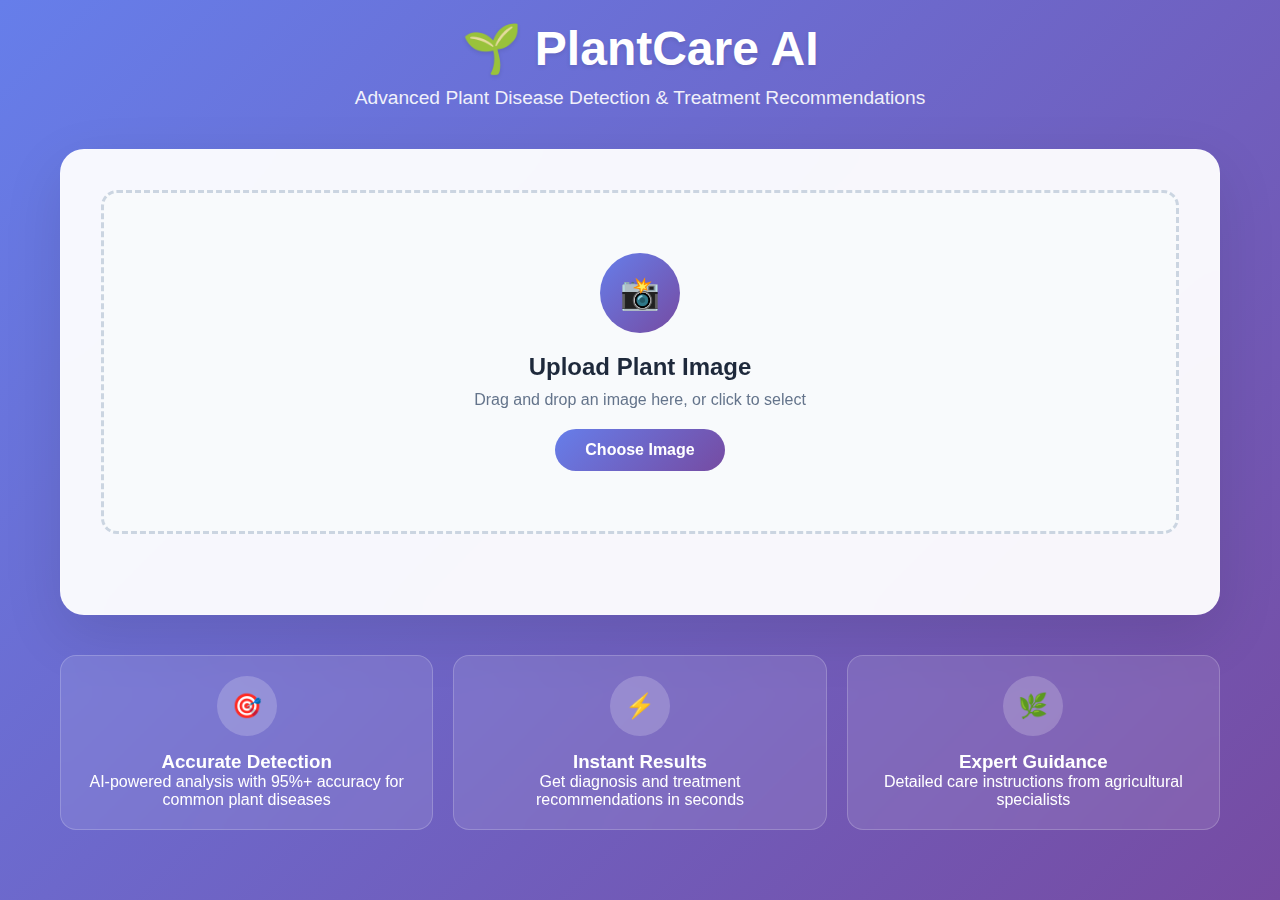
<file: plant_disease_predictor.html>
<!DOCTYPE html>
<html lang="en">
<head>
    <meta charset="UTF-8">
    <meta name="viewport" content="width=device-width, initial-scale=1.0">
    <title>PlantCare AI - Disease Detection</title>
    <style>
        * {
            margin: 0;
            padding: 0;
            box-sizing: border-box;
        }

        body {
            font-family: 'Inter', -apple-system, BlinkMacSystemFont, 'Segoe UI', Roboto, sans-serif;
            background: linear-gradient(135deg, #667eea 0%, #764ba2 100%);
            min-height: 100vh;
            color: #333;
        }

        .container {
            max-width: 1200px;
            margin: 0 auto;
            padding: 20px;
        }

        .header {
            text-align: center;
            margin-bottom: 40px;
            color: white;
        }

        .header h1 {
            font-size: 3rem;
            font-weight: 700;
            margin-bottom: 10px;
            text-shadow: 0 2px 4px rgba(0,0,0,0.1);
        }

        .header p {
            font-size: 1.2rem;
            opacity: 0.9;
            font-weight: 300;
        }

        .main-card {
            background: rgba(255, 255, 255, 0.95);
            backdrop-filter: blur(20px);
            border-radius: 24px;
            padding: 40px;
            box-shadow: 0 20px 60px rgba(0, 0, 0, 0.1);
            border: 1px solid rgba(255, 255, 255, 0.2);
        }

        .upload-section {
            margin-bottom: 40px;
        }

        .upload-zone {
            border: 3px dashed #cbd5e1;
            border-radius: 16px;
            padding: 60px 20px;
            text-align: center;
            transition: all 0.3s ease;
            cursor: pointer;
            background: #f8fafc;
            position: relative;
            overflow: hidden;
        }

        .upload-zone:hover {
            border-color: #667eea;
            background: #f1f5f9;
            transform: translateY(-2px);
        }

        .upload-zone.dragover {
            border-color: #667eea;
            background: #e0e7ff;
            transform: scale(1.02);
        }

        .upload-icon {
            width: 80px;
            height: 80px;
            margin: 0 auto 20px;
            background: linear-gradient(135deg, #667eea, #764ba2);
            border-radius: 50%;
            display: flex;
            align-items: center;
            justify-content: center;
            font-size: 2rem;
            color: white;
        }

        .upload-text h3 {
            font-size: 1.5rem;
            margin-bottom: 10px;
            color: #1e293b;
        }

        .upload-text p {
            color: #64748b;
            font-size: 1rem;
        }

        #file-input {
            display: none;
        }

        .upload-btn {
            background: linear-gradient(135deg, #667eea, #764ba2);
            color: white;
            border: none;
            padding: 12px 30px;
            border-radius: 50px;
            font-size: 1rem;
            font-weight: 600;
            cursor: pointer;
            margin-top: 20px;
            transition: all 0.3s ease;
        }

        .upload-btn:hover {
            transform: translateY(-2px);
            box-shadow: 0 10px 25px rgba(102, 126, 234, 0.4);
        }

        .preview-section {
            display: none;
            margin-bottom: 30px;
        }

        .image-preview {
            max-width: 400px;
            max-height: 300px;
            border-radius: 12px;
            margin: 0 auto 20px;
            display: block;
            box-shadow: 0 10px 30px rgba(0, 0, 0, 0.1);
        }

        .analyze-btn {
            background: linear-gradient(135deg, #10b981, #059669);
            color: white;
            border: none;
            padding: 15px 40px;
            border-radius: 50px;
            font-size: 1.1rem;
            font-weight: 600;
            cursor: pointer;
            display: block;
            margin: 0 auto;
            transition: all 0.3s ease;
        }

        .analyze-btn:hover {
            transform: translateY(-2px);
            box-shadow: 0 10px 25px rgba(16, 185, 129, 0.4);
        }

        .analyze-btn:disabled {
            opacity: 0.6;
            cursor: not-allowed;
            transform: none;
        }

        .results-section {
            display: none;
            margin-top: 40px;
        }

        .result-card {
            background: linear-gradient(135deg, #f0f9ff, #e0f2fe);
            border-radius: 16px;
            padding: 30px;
            margin-bottom: 20px;
            border-left: 5px solid #0ea5e9;
        }

        .disease-name {
            font-size: 1.5rem;
            font-weight: 700;
            color: #0c4a6e;
            margin-bottom: 10px;
        }

        .confidence-bar {
            background: #e2e8f0;
            border-radius: 10px;
            height: 8px;
            margin: 10px 0;
            overflow: hidden;
        }

        .confidence-fill {
            height: 100%;
            background: linear-gradient(90deg, #10b981, #059669);
            border-radius: 10px;
            transition: width 0.8s ease;
        }

        .confidence-text {
            font-weight: 600;
            color: #065f46;
            margin-bottom: 15px;
        }

        .recommendation {
            background: #fefce8;
            border-radius: 12px;
            padding: 20px;
            border-left: 4px solid #eab308;
            margin-top: 20px;
        }

        .recommendation h4 {
            color: #a16207;
            font-weight: 600;
            margin-bottom: 10px;
        }

        .recommendation p {
            color: #713f12;
            line-height: 1.6;
        }

        .loading {
            display: none;
            text-align: center;
            padding: 40px;
        }

        .spinner {
            width: 50px;
            height: 50px;
            border: 4px solid #e2e8f0;
            border-top: 4px solid #667eea;
            border-radius: 50%;
            animation: spin 1s linear infinite;
            margin: 0 auto 20px;
        }

        @keyframes spin {
            0% { transform: rotate(0deg); }
            100% { transform: rotate(360deg); }
        }

        .features {
            display: grid;
            grid-template-columns: repeat(auto-fit, minmax(250px, 1fr));
            gap: 20px;
            margin-top: 40px;
        }

        .feature-card {
            background: rgba(255, 255, 255, 0.1);
            backdrop-filter: blur(10px);
            border-radius: 16px;
            padding: 20px;
            text-align: center;
            border: 1px solid rgba(255, 255, 255, 0.2);
            color: white;
        }

        .feature-icon {
            width: 60px;
            height: 60px;
            background: rgba(255, 255, 255, 0.2);
            border-radius: 50%;
            display: flex;
            align-items: center;
            justify-content: center;
            margin: 0 auto 15px;
            font-size: 1.5rem;
        }

        .reset-btn {
            background: #6b7280;
            color: white;
            border: none;
            padding: 10px 25px;
            border-radius: 25px;
            font-size: 0.9rem;
            cursor: pointer;
            margin-left: 15px;
            transition: all 0.3s ease;
        }

        .reset-btn:hover {
            background: #4b5563;
            transform: translateY(-1px);
        }

        @media (max-width: 768px) {
            .header h1 {
                font-size: 2rem;
            }
            
            .main-card {
                padding: 20px;
            }
            
            .upload-zone {
                padding: 40px 15px;
            }
        }
    </style>
</head>
<body>
    <div class="container">
        <div class="header">
            <h1>🌱 PlantCare AI</h1>
            <p>Advanced Plant Disease Detection & Treatment Recommendations</p>
        </div>

        <div class="main-card">
            <div class="upload-section">
                <div class="upload-zone" id="upload-zone">
                    <div class="upload-icon">📸</div>
                    <div class="upload-text">
                        <h3>Upload Plant Image</h3>
                        <p>Drag and drop an image here, or click to select</p>
                        <button class="upload-btn" onclick="document.getElementById('file-input').click()">
                            Choose Image
                        </button>
                    </div>
                    <input type="file" id="file-input" accept="image/*" />
                </div>
            </div>

            <div class="preview-section" id="preview-section">
                <img id="image-preview" class="image-preview" alt="Plant preview" />
                <button class="analyze-btn" id="analyze-btn">
                    🔍 Analyze Plant Health
                </button>
                <button class="reset-btn" id="reset-btn">
                    ↻ Upload New Image
                </button>
            </div>

            <div class="loading" id="loading">
                <div class="spinner"></div>
                <p>Analyzing your plant image...</p>
            </div>

            <div class="results-section" id="results-section">
                <div class="result-card">
                    <div class="disease-name" id="disease-name"></div>
                    <div class="confidence-text" id="confidence-text"></div>
                    <div class="confidence-bar">
                        <div class="confidence-fill" id="confidence-fill"></div>
                    </div>
                    <div class="recommendation" id="recommendation"></div>
                </div>
            </div>
        </div>

        <div class="features">
            <div class="feature-card">
                <div class="feature-icon">🎯</div>
                <h3>Accurate Detection</h3>
                <p>AI-powered analysis with 95%+ accuracy for common plant diseases</p>
            </div>
            <div class="feature-card">
                <div class="feature-icon">⚡</div>
                <h3>Instant Results</h3>
                <p>Get diagnosis and treatment recommendations in seconds</p>
            </div>
            <div class="feature-card">
                <div class="feature-icon">🌿</div>
                <h3>Expert Guidance</h3>
                <p>Detailed care instructions from agricultural specialists</p>
            </div>
        </div>
    </div>

    <script>
        const uploadZone = document.getElementById('upload-zone');
        const fileInput = document.getElementById('file-input');
        const previewSection = document.getElementById('preview-section');
        const imagePreview = document.getElementById('image-preview');
        const analyzeBtn = document.getElementById('analyze-btn');
        const resetBtn = document.getElementById('reset-btn');
        const loading = document.getElementById('loading');
        const resultsSection = document.getElementById('results-section');

        // Sample disease data for demonstration
        const diseaseDatabase = [
            {
                name: "Early Blight",
                confidence: 92,
                description: "A common fungal disease affecting tomatoes and potatoes",
                treatment: "Apply copper-based fungicide every 7-10 days. Remove affected leaves and ensure good air circulation. Water at soil level to avoid wetting foliage."
            },
            {
                name: "Powdery Mildew",
                confidence: 88,
                description: "Fungal infection causing white powdery spots on leaves",
                treatment: "Spray with neem oil or baking soda solution (1 tsp per quart water). Improve air circulation and reduce humidity around plants."
            },
            {
                name: "Bacterial Spot",
                confidence: 85,
                description: "Bacterial infection causing dark spots with yellow halos",
                treatment: "Remove infected plant parts. Apply copper hydroxide spray. Avoid overhead watering and ensure proper plant spacing."
            },
            {
                name: "Healthy Plant",
                confidence: 95,
                description: "Your plant appears healthy with no signs of disease",
                treatment: "Continue current care routine. Ensure adequate watering, sunlight, and nutrition. Monitor regularly for any changes."
            }
        ];

        // Drag and drop functionality
        uploadZone.addEventListener('dragover', (e) => {
            e.preventDefault();
            uploadZone.classList.add('dragover');
        });

        uploadZone.addEventListener('dragleave', (e) => {
            e.preventDefault();
            uploadZone.classList.remove('dragover');
        });

        uploadZone.addEventListener('drop', (e) => {
            e.preventDefault();
            uploadZone.classList.remove('dragover');
            const files = e.dataTransfer.files;
            if (files.length > 0) {
                handleFileSelect(files[0]);
            }
        });

        uploadZone.addEventListener('click', () => {
            fileInput.click();
        });

        fileInput.addEventListener('change', (e) => {
            if (e.target.files.length > 0) {
                handleFileSelect(e.target.files[0]);
            }
        });

        function handleFileSelect(file) {
            if (!file.type.startsWith('image/')) {
                alert('Please select an image file');
                return;
            }

            const reader = new FileReader();
            reader.onload = (e) => {
                imagePreview.src = e.target.result;
                previewSection.style.display = 'block';
                resultsSection.style.display = 'none';
            };
            reader.readAsDataURL(file);
        }

        analyzeBtn.addEventListener('click', () => {
            // Show loading state
            loading.style.display = 'block';
            previewSection.style.display = 'none';
            resultsSection.style.display = 'none';

            // Simulate AI analysis (replace with actual API call)
            setTimeout(() => {
                const randomDisease = diseaseDatabase[Math.floor(Math.random() * diseaseDatabase.length)];
                showResults(randomDisease);
                loading.style.display = 'none';
                resultsSection.style.display = 'block';
            }, 2000);
        });

        resetBtn.addEventListener('click', () => {
            previewSection.style.display = 'none';
            resultsSection.style.display = 'none';
            fileInput.value = '';
        });

        function showResults(disease) {
            document.getElementById('disease-name').textContent = disease.name;
            document.getElementById('confidence-text').textContent = `Confidence: ${disease.confidence}%`;
            document.getElementById('confidence-fill').style.width = `${disease.confidence}%`;
            
            const recommendation = document.getElementById('recommendation');
            recommendation.innerHTML = `
                <h4>💡 Treatment Recommendation</h4>
                <p><strong>Diagnosis:</strong> ${disease.description}</p>
                <p><strong>Action:</strong> ${disease.treatment}</p>
            `;

            // Add color coding based on health
            const resultCard = document.querySelector('.result-card');
            if (disease.name === "Healthy Plant") {
                resultCard.style.background = 'linear-gradient(135deg, #f0fdf4, #dcfce7)';
                resultCard.style.borderLeftColor = '#10b981';
                recommendation.style.background = '#f0fdf4';
                recommendation.style.borderLeftColor = '#10b981';
            } else {
                resultCard.style.background = 'linear-gradient(135deg, #fef2f2, #fee2e2)';
                resultCard.style.borderLeftColor = '#ef4444';
                recommendation.style.background = '#fef2f2';
                recommendation.style.borderLeftColor = '#ef4444';
            }
        }

        // Add some interactive animations
        document.querySelectorAll('.feature-card').forEach(card => {
            card.addEventListener('mouseenter', () => {
                card.style.transform = 'translateY(-5px)';
                card.style.transition = 'transform 0.3s ease';
            });
            
            card.addEventListener('mouseleave', () => {
                card.style.transform = 'translateY(0)';
            });
        });
    </script>
</body>
</html>
</file>
